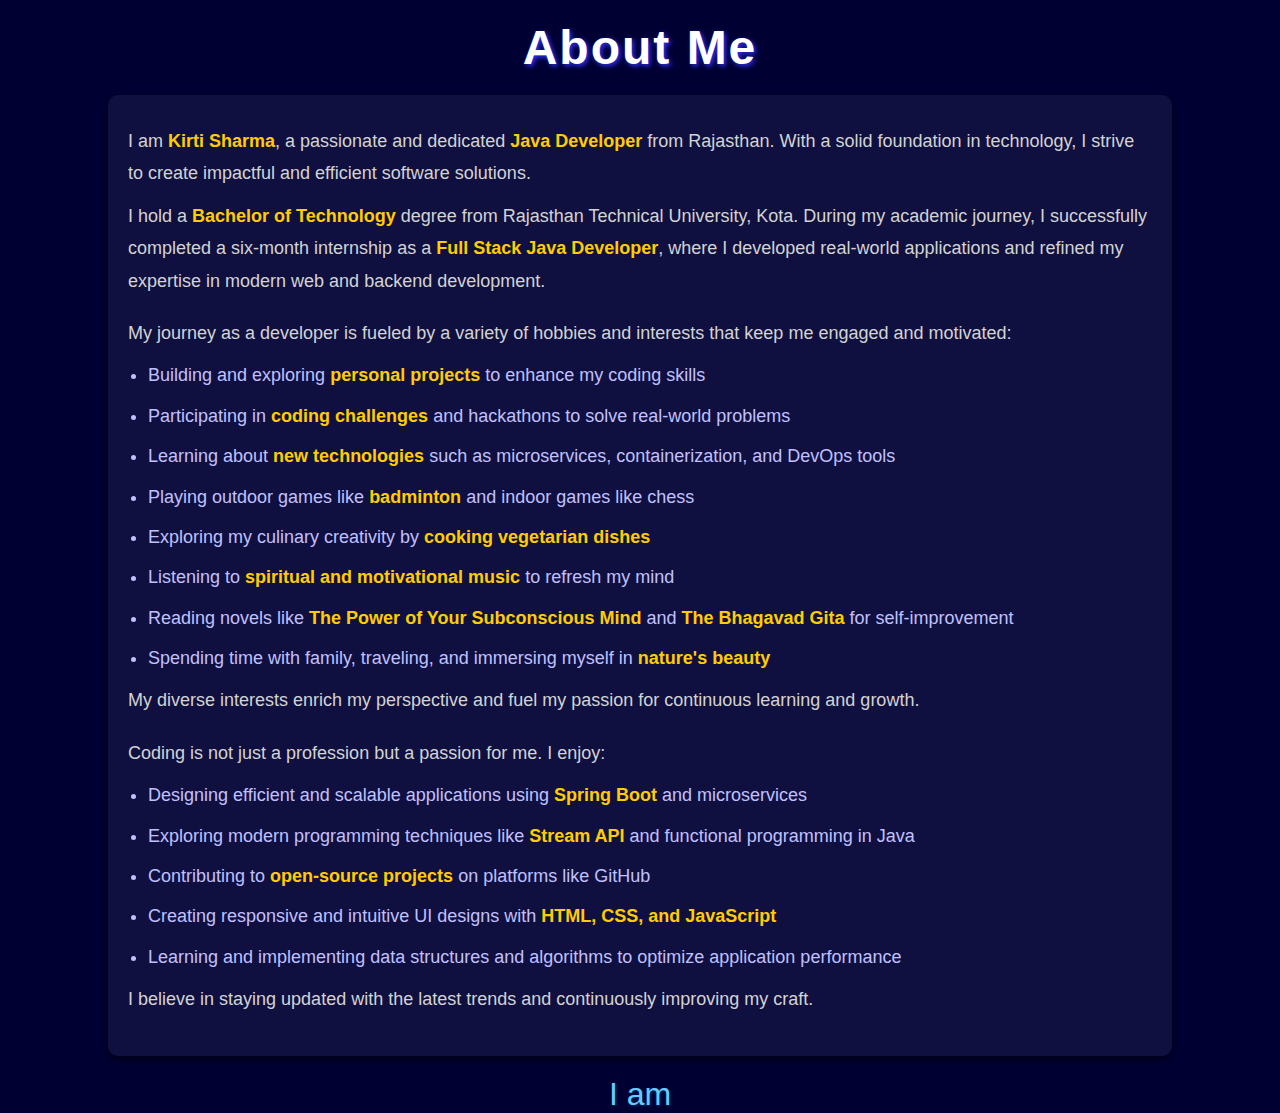
<file: About.html>
<html>
    <head>
        <style>
            /* Body Styling */
            body {
                background-color: #000033;
                font-family: 'Arial', sans-serif;
                margin: 0;
                padding: 0;
                color: #ffffff;
            }

            /* Header Styling */
            h1 {
                text-align: center;
                font-size: 48px;
                margin: 20px 0;
                text-shadow: 2px 2px 5px #3333ff;
                letter-spacing: 2px;
            }

            /* Main Section Styling */
            .profile-container {
                width: 80%;
                margin: 0 auto;
                padding: 20px;
                background-color: #101040;
                border-radius: 10px;
                box-shadow: 0 4px 8px rgba(0, 0, 0, 0.5);
            }

            /* Subsection Styling */
            .section {
                font-size: 18px;
                line-height: 1.8;
                margin-bottom: 20px;
                color: #d3d3d3;
            }

            .section p {
                margin: 10px 0;
            }

            /* List Styling */
            ul {
                margin: 10px 0;
                padding-left: 20px;
                color: #c0c0ff;
            }

            ul li {
                margin: 8px 0;
            }

            /* Highlighting Passion */
            .highlight {
                color: #ffcc00;
                font-weight: bold;
            }

            /* Section Header */
            .service {
                font-size: 32px;
                text-align: center;
                margin-top: 20px;
                color: #66ccff;
                text-shadow: 1px 1px 3px #003366;
            }
        </style>
    </head>

    <body>
        <h1>About Me</h1>
        <div class="profile-container">
            <!-- Introduction -->
            <div class="section">
                <p>
                    I am <span class="highlight">Kirti Sharma</span>, a passionate and dedicated <span class="highlight">Java Developer</span> 
                    from Rajasthan. With a solid foundation in technology, I strive to create impactful and efficient software solutions.
                </p>
                <p>
                    I hold a <span class="highlight">Bachelor of Technology</span> degree from Rajasthan Technical University, Kota. 
                    During my academic journey, I successfully completed a six-month internship as a 
                    <span class="highlight">Full Stack Java Developer</span>, where I developed real-world applications and refined my expertise in 
                    modern web and backend development.
                </p>
            </div>

            <!-- Hobbies and Interests -->
            <div class="section">
                <p>
                    My journey as a developer is fueled by a variety of hobbies and interests that keep me engaged and motivated:
                </p>
                <ul>
                    <li>Building and exploring <span class="highlight">personal projects</span> to enhance my coding skills</li>
                    <li>Participating in <span class="highlight">coding challenges</span> and hackathons to solve real-world problems</li>
                    <li>Learning about <span class="highlight">new technologies</span> such as microservices, containerization, and DevOps tools</li>
                    <li>Playing outdoor games like <span class="highlight">badminton</span> and indoor games like chess</li>
                    <li>Exploring my culinary creativity by <span class="highlight">cooking vegetarian dishes</span></li>
                    <li>Listening to <span class="highlight">spiritual and motivational music</span> to refresh my mind</li>
                    <li>Reading novels like <span class="highlight">The Power of Your Subconscious Mind</span> and <span class="highlight">The Bhagavad Gita</span> for self-improvement</li>
                    <li>Spending time with family, traveling, and immersing myself in <span class="highlight">nature's beauty</span></li>
                </ul>
                <p>
                    My diverse interests enrich my perspective and fuel my passion for continuous learning and growth.
                </p>
            </div>

            <!-- Passion for Coding -->
            <div class="section">
                <p>
                    Coding is not just a profession but a passion for me. I enjoy:
                </p>
                <ul>
                    <li>Designing efficient and scalable applications using <span class="highlight">Spring Boot</span> and microservices</li>
                    <li>Exploring modern programming techniques like <span class="highlight">Stream API</span> and functional programming in Java</li>
                    <li>Contributing to <span class="highlight">open-source projects</span> on platforms like GitHub</li>
                    <li>Creating responsive and intuitive UI designs with <span class="highlight">HTML, CSS, and JavaScript</span></li>
                    <li>Learning and implementing data structures and algorithms to optimize application performance</li>
                </ul>
                <p>
                    I believe in staying updated with the latest trends and continuously improving my craft.
                </p>
            </div>
        </div>

        <header class="service">I am</header>
    </body>
</html>
</file>
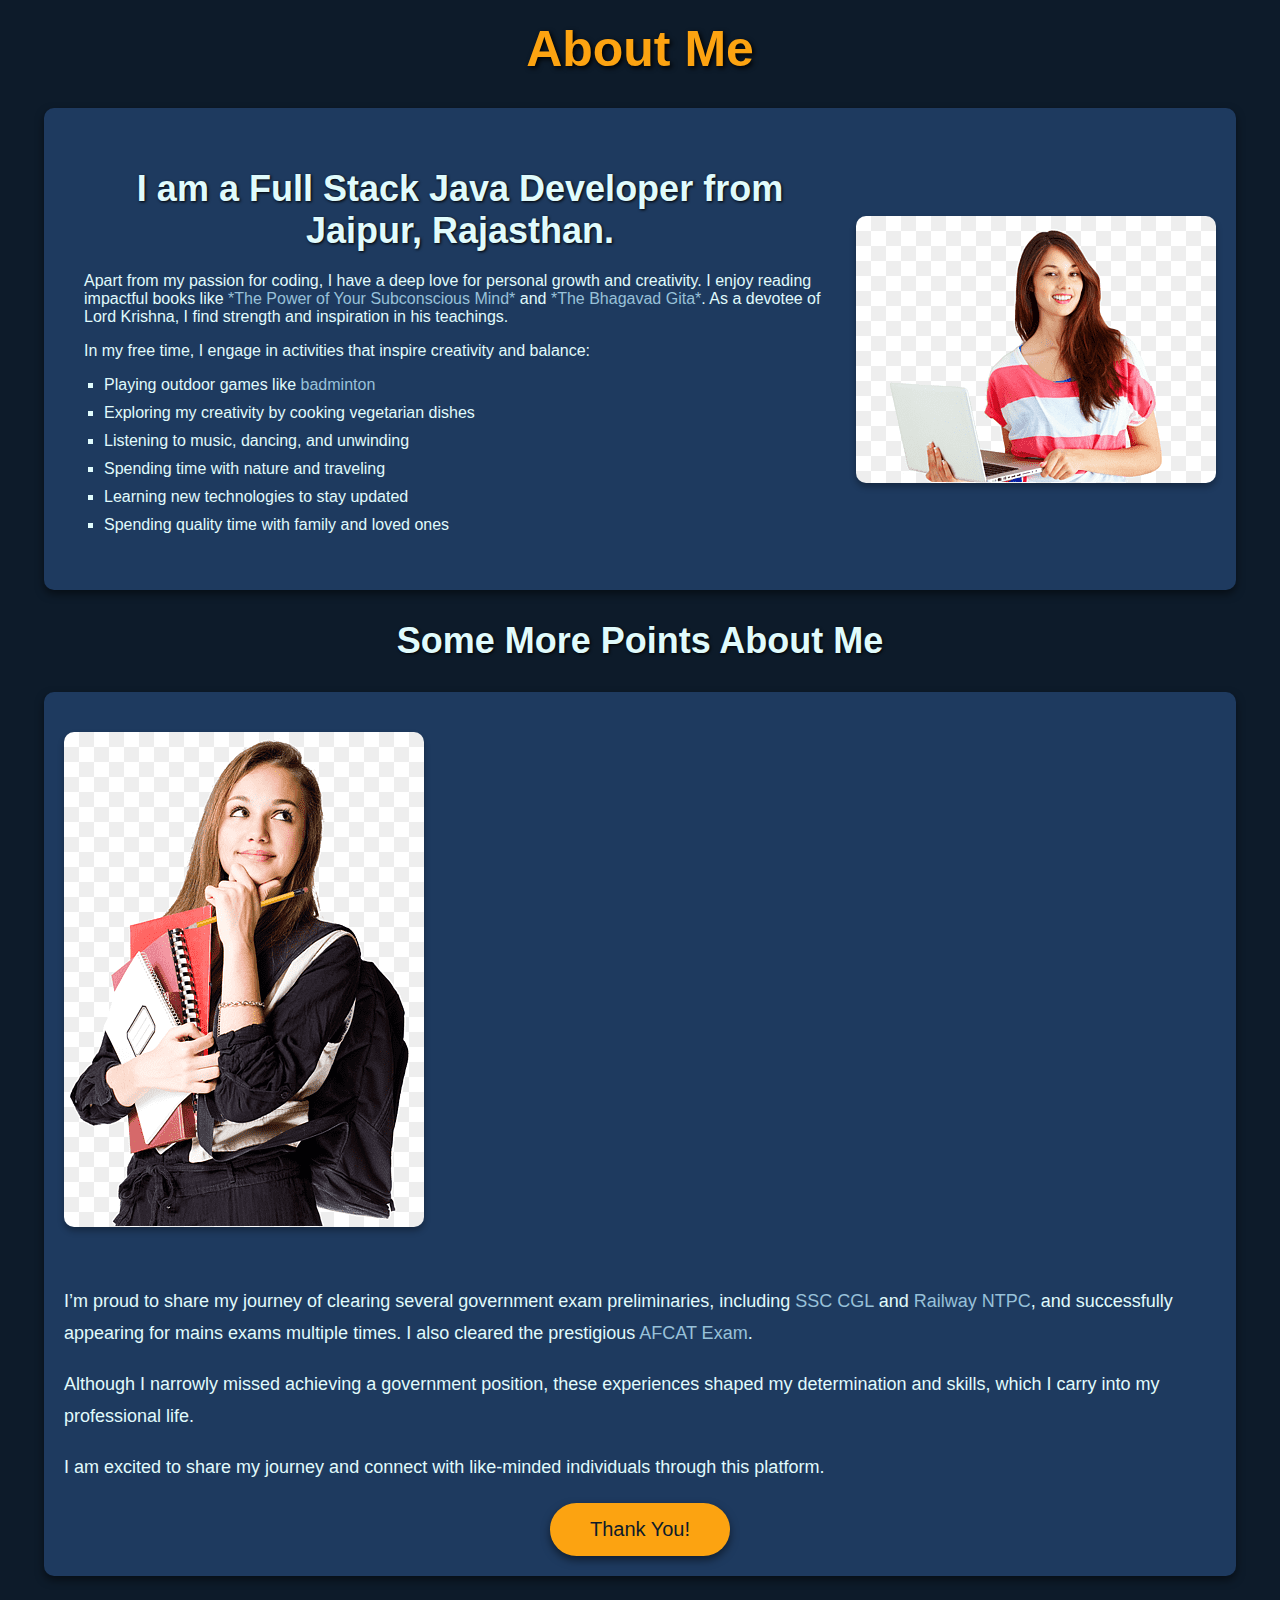
<file: Home.html>
<html>

<head>
    <style>
        /* Global Styles */
        body {
            background-color: #0d1b2a;
            font-family: 'Arial', sans-serif;
            color: #ffffff;
            margin: 0;
            padding: 0;
        }

        h1, h2 {
            text-align: center;
            margin: 20px 0;
        }

        h1 {
            font-size: 50px;
            color: #fca311;
            text-shadow: 2px 2px 5px #000;
        }

        h2 {
            font-size: 36px;
            color: #e0fbfc;
            text-shadow: 1px 1px 3px #000;
        }

        a {
            color: #98c1d9;
            text-decoration: none;
        }

        a:hover {
            color: #fca311;
        }

        /* About Section */
        .Iam {
            display: flex;
            flex-wrap: wrap;
            justify-content: space-between;
            align-items: center;
            padding: 20px;
            margin: 30px auto;
            width: 90%;
            max-width: 1200px;
            background-color: #1e3a5f;
            border-radius: 10px;
            box-shadow: 0 4px 8px rgba(0, 0, 0, 0.5);
        }

        .am {
            flex: 1;
            padding: 20px;
            color: #e0fbfc;
        }

        ul {
            list-style-type: square;
            padding-left: 20px;
        }

        ul li {
            margin: 10px 0;
        }

        /* Image Styling */
        img {
            max-width: 100%;
            height: auto;
            border-radius: 10px;
            margin: 20px 0;
            box-shadow: 0 4px 6px rgba(0, 0, 0, 0.3);
        }

        /* Button Styling */
        .btn {
            text-align: center;
            margin-top: 20px;
        }

        .btn button {
            padding: 15px 40px;
            font-size: 20px;
            color: #0d1b2a;
            background-color: #fca311;
            border: none;
            border-radius: 30px;
            cursor: pointer;
            position: relative;
            overflow: hidden;
            box-shadow: 0 4px 8px rgba(0, 0, 0, 0.5);
            transition: all 0.3s ease-in-out;
        }

        .btn button:hover {
            background-color: #e63946;
            color: #ffffff;
            transform: scale(1.1);
        }

        .btn button::before {
            content: 'Hello, I am Kirti';
            position: absolute;
            left: -100%;
            top: 50%;
            transform: translateY(-50%);
            color: white;
            font-size: 16px;
            transition: all 0.5s;
            z-index: 1;
        }

        .btn button:hover::before {
            left: 20%;
        }

        /* Additional Styling for Paragraphs */
        .p {
            font-size: 18px;
            line-height: 1.8;
            color: #e0fbfc;
        }

        /* Flex Container for More Points */
        .para {
            display: flex;
            flex-wrap: wrap;
            justify-content: space-between;
            align-items: flex-start;
            gap: 20px;
            padding: 20px;
            margin: 30px auto;
            width: 90%;
            max-width: 1200px;
            background-color: #1e3a5f;
            border-radius: 10px;
            box-shadow: 0 4px 8px rgba(0, 0, 0, 0.5);
        }
    </style>
</head>

<body>
    <!-- Title -->
    <h1>About Me</h1>

    <!-- About Section -->
    <div class="Iam">
        <div class="am">
            <h2>I am a Full Stack Java Developer from Jaipur, Rajasthan.</h2>
            <p>
                Apart from my passion for coding, I have a deep love for personal growth and creativity. 
                I enjoy reading impactful books like 
                <a href="https://www.amazon.in/Power-your-Subconscious-Mind/dp/8192910962" target="_blank">*The Power of Your Subconscious Mind*</a> 
                and 
                <a href="https://www.amazon.in/Srimad-Bhagavad-Gita-HINDI-2018-Bhaktivedanta/dp/B08LCBTX3W" target="_blank">*The Bhagavad Gita*</a>. 
                As a devotee of Lord Krishna, I find strength and inspiration in his teachings.
            </p>
            <p>
                In my free time, I engage in activities that inspire creativity and balance:
            </p>
            <ul>
                <li>Playing outdoor games like <a href="#">badminton</a></li>
                <li>Exploring my creativity by cooking vegetarian dishes</li>
                <li>Listening to music, dancing, and unwinding</li>
                <li>Spending time with nature and traveling</li>
                <li>Learning new technologies to stay updated</li>
                <li>Spending quality time with family and loved ones</li>
            </ul>
        </div>
        <div>
            <img src="g3.png" alt="Profile Image">
        </div>
    </div>

    <!-- More Points Section -->
    <h2>Some More Points About Me</h2>
    <div class="para">
        <div>
            <img src="g1.png" alt="Achievement Image">
        </div>
        <div class="p">
            <p>
                I’m proud to share my journey of clearing several government exam preliminaries, including 
                <a href="https://ssc.nic.in/" target="_blank">SSC CGL</a> and <a href="#" target="_blank">Railway NTPC</a>, 
                and successfully appearing for mains exams multiple times. 
                I also cleared the prestigious <a href="https://www.vedantu.com/full-form/afcat-full-form#:~:text=AFCAT%20is%20a%20section%20for,Technical%20and%20Non%2DTechnical%20occupations." target="_blank">AFCAT Exam</a>.
            </p>
            <p>
                Although I narrowly missed achieving a government position, these experiences shaped my determination and skills, 
                which I carry into my professional life.
            </p>
            <p>
                I am excited to share my journey and connect with like-minded individuals through this platform.
            </p>
            <div class="btn">
                <button>Thank You!</button>
            </div>
        </div>
    </div>
</body>

</html>
</file>
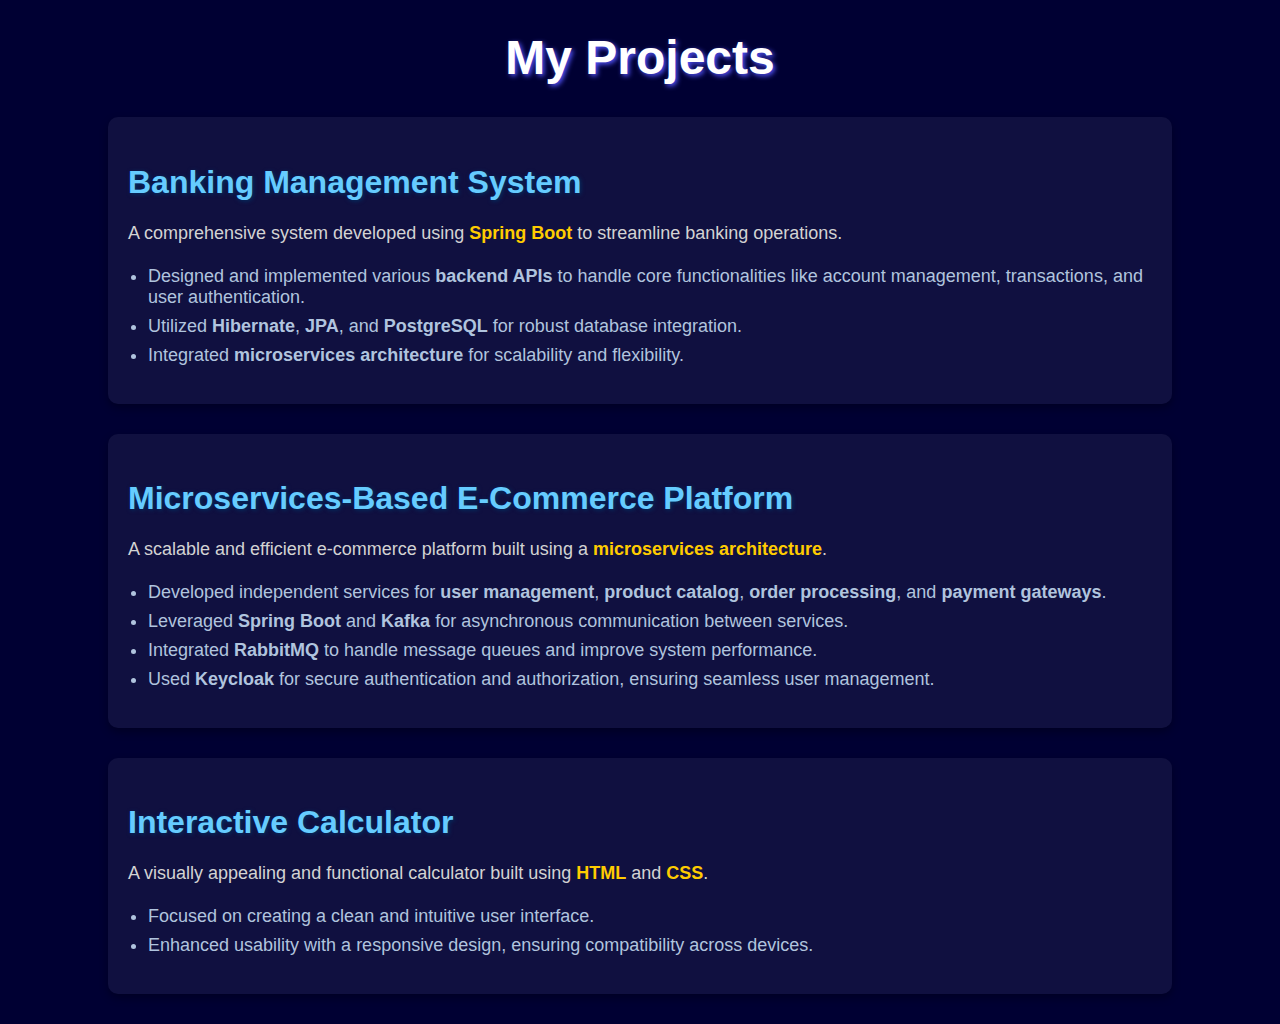
<file: project.html>
<html>

<head>
    <style>
        body {
            background-color: #000033;
            font-family: 'Arial', sans-serif;
            margin: 0;
            padding: 0;
        }

        h1 {
            color: #ffffff;
            text-align: center;
            margin-top: 30px;
            font-size: 48px;
            text-shadow: 2px 2px 5px #5555ff;
        }

        .project {
            background-color: #101040;
            margin: 30px auto;
            padding: 20px;
            border-radius: 10px;
            width: 80%;
            box-shadow: 0 4px 8px rgba(0, 0, 0, 0.3);
        }

        .project h2 {
            color: #66ccff;
            font-size: 32px;
            margin-bottom: 10px;
            text-shadow: 1px 1px 4px #003366;
        }

        .project p {
            color: #d3d3d3;
            font-size: 18px;
            line-height: 1.6;
        }

        .project p strong {
            color: #ffcc00;
        }

        ul {
            color: #b0c4de;
            padding-left: 20px;
            font-size: 18px;
        }

        ul li {
            margin: 8px 0;
        }

        span {
            color: #2a32a5;
            font-weight: bold;
        }
    </style>
</head>

<body>
    <h1>My Projects</h1>

    <div class="project">
        <h2>Banking Management System</h2>
        <p>
            A comprehensive system developed using <strong>Spring Boot</strong> to streamline banking operations.  
        </p>
        <ul>
            <li>Designed and implemented various <strong>backend APIs</strong> to handle core functionalities like account management, transactions, and user authentication.</li>
            <li>Utilized <strong>Hibernate</strong>, <strong>JPA</strong>, and <strong>PostgreSQL</strong> for robust database integration.</li>
            <li>Integrated <strong>microservices architecture</strong> for scalability and flexibility.</li>
        </ul>
    </div>

    <div class="project">
        <h2>Microservices-Based E-Commerce Platform</h2>
        <p>
            A scalable and efficient e-commerce platform built using a <strong>microservices architecture</strong>.  
        </p>
        <ul>
            <li>Developed independent services for <strong>user management</strong>, <strong>product catalog</strong>, <strong>order processing</strong>, and <strong>payment gateways</strong>.</li>
            <li>Leveraged <strong>Spring Boot</strong> and <strong>Kafka</strong> for asynchronous communication between services.</li>
            <li>Integrated <strong>RabbitMQ</strong> to handle message queues and improve system performance.</li>
            <li>Used <strong>Keycloak</strong> for secure authentication and authorization, ensuring seamless user management.</li>
        </ul>
    </div>

    <div class="project">
        <h2>Interactive Calculator</h2>
        <p>
            A visually appealing and functional calculator built using <strong>HTML</strong> and <strong>CSS</strong>.  
        </p>
        <ul>
            <li>Focused on creating a clean and intuitive user interface.</li>
            <li>Enhanced usability with a responsive design, ensuring compatibility across devices.</li>
        </ul>
    </div>
</body>

</html>
</file>
